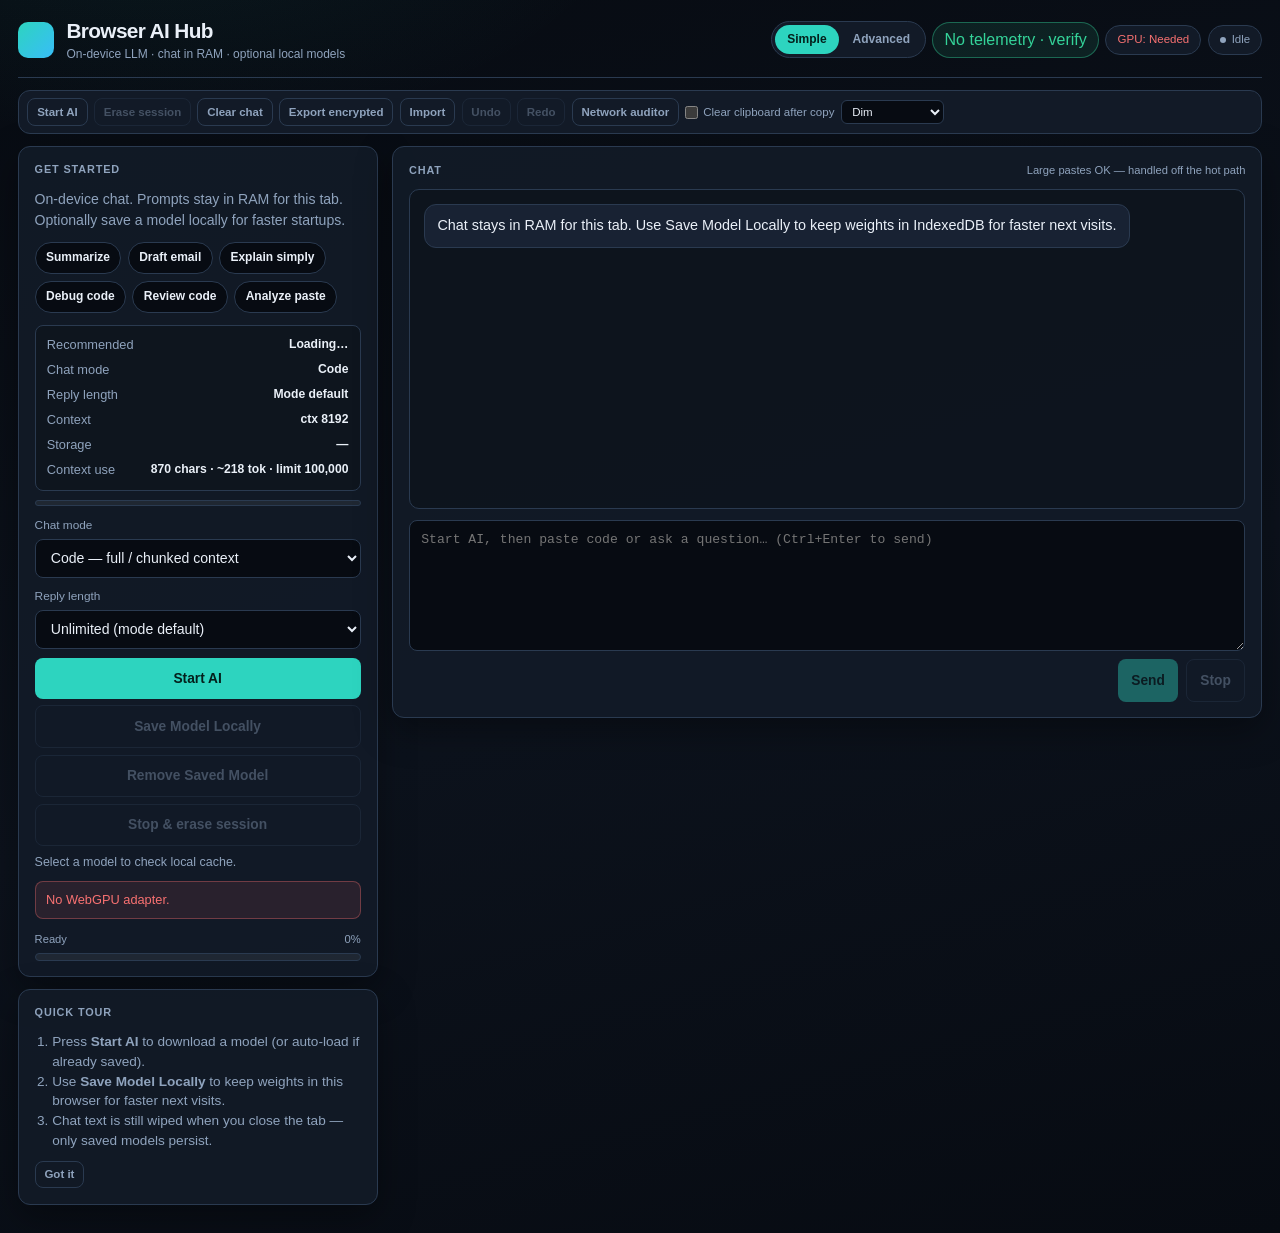
<file: index.html>
<!DOCTYPE html>
<html lang="en">
<head>
  <meta charset="UTF-8" />
  <meta name="viewport" content="width=device-width, initial-scale=1.0" />
  <meta name="description" content="On-device browser AI hub. Chat stays in RAM; optional local model cache for fast reloads." />
  <meta name="theme-color" content="#0a1018" />
  <meta name="referrer" content="no-referrer" />
  <meta http-equiv="Cache-Control" content="no-store" />
  <meta property="og:title" content="Browser AI Hub — Local LLM" />
  <meta property="og:description" content="On-device chat with optional local model caching. Simple or Advanced Engineer mode." />
  <title>Browser AI Hub</title>
  <link rel="stylesheet" href="style.css?v=12" />
  <script>
    (function () {
      // Drop stale service workers only — do not wipe Cache/IndexedDB model weights.
      if ('serviceWorker' in navigator) {
        navigator.serviceWorker.getRegistrations().then(function (r) {
          r.forEach(function (x) { x.unregister(); });
        });
      }
    })();
  </script>
</head>
<body data-ui-mode="simple" data-theme="dim">
  <div class="app">
    <header class="topbar">
      <div class="brand">
        <span class="brand-mark" aria-hidden="true"></span>
        <div>
          <h1>Browser AI Hub</h1>
          <p class="brand-sub">On-device LLM · chat in RAM · optional local models</p>
        </div>
      </div>
      <div class="topbar-meta">
        <div class="mode-switch" role="group" aria-label="UI mode">
          <button type="button" class="mode-btn active" id="mode-simple">Simple</button>
          <button type="button" class="mode-btn" id="mode-advanced">Advanced</button>
        </div>
        <button type="button" class="pill" id="pill-privacy" data-tone="ok" title="Privacy details">No telemetry · verify</button>
        <span class="pill" id="pill-backend" data-tone="idle">GPU: —</span>
        <span class="pill" id="pill-status" data-tone="idle">
          <span class="live-dot"></span>
          <span id="header-status">Idle</span>
        </span>
      </div>
    </header>

    <div class="quick-bar" id="quick-bar">
      <button type="button" class="btn tiny" id="boot-btn">Start AI</button>
      <button type="button" class="btn tiny" id="reset-btn" disabled>Erase session</button>
      <button type="button" class="btn tiny" id="clear-chat">Clear chat</button>
      <button type="button" class="btn tiny" id="btn-export">Export encrypted</button>
      <button type="button" class="btn tiny" id="btn-import">Import</button>
      <button type="button" class="btn tiny" id="btn-undo" disabled>Undo</button>
      <button type="button" class="btn tiny" id="btn-redo" disabled>Redo</button>
      <button type="button" class="btn tiny" id="btn-auditor">Network auditor</button>
      <label class="tiny-check"><input type="checkbox" id="clip-clear" /> Clear clipboard after copy</label>
      <select id="theme-select" aria-label="Theme">
        <option value="dim">Dim</option>
        <option value="ink">Ink</option>
        <option value="paper">High contrast</option>
      </select>
      <input type="file" id="import-file" accept="application/json,.json" hidden />
    </div>

    <main class="shell">
      <aside class="rail">
        <section class="panel" id="panel-start">
          <h2>Get started</h2>
          <p class="simple-lead">
            On-device chat. Prompts stay in RAM for this tab. Optionally save a model locally for faster startups.
          </p>

          <div class="templates" id="template-row" aria-label="Starter prompts"></div>

          <div class="auto-card">
            <div class="auto-row"><span>Recommended</span><strong id="auto-model-label">Loading…</strong></div>
            <div class="auto-row"><span>Chat mode</span><strong id="auto-mode-label">Code</strong></div>
            <div class="auto-row"><span>Reply length</span><strong id="auto-length-label">Unlimited</strong></div>
            <div class="auto-row"><span>Context</span><strong id="auto-context-label">4096</strong></div>
            <div class="auto-row"><span>Storage</span><strong id="auto-cache-label">Checking…</strong></div>
            <div class="auto-row"><span>Context use</span><strong id="token-meter-label">0 chars</strong></div>
          </div>

          <div class="token-meter" aria-hidden="true">
            <div class="token-meter-fill" id="token-meter-fill"></div>
          </div>

          <label class="field">
            <span>Chat mode</span>
            <select id="chat-mode">
              <option value="code" selected>Code — full / chunked context</option>
              <option value="writing">Writing — long-form + sliding window</option>
              <option value="short">Short — tight context, concise replies</option>
            </select>
          </label>

          <label class="field">
            <span>Reply length</span>
            <select id="length-select">
              <option value="unlimited" selected>Unlimited (mode default)</option>
              <option value="short">Short (~256)</option>
              <option value="normal">Normal (~1024)</option>
              <option value="long">Long (~2048)</option>
            </select>
          </label>

          <div class="btn-stack">
            <button type="button" class="btn primary" id="boot-btn-main">Start AI</button>
            <button type="button" class="btn ghost" id="save-model-btn">Save Model Locally</button>
            <button type="button" class="btn ghost" id="remove-model-btn" disabled>Remove Saved Model</button>
            <button type="button" class="btn ghost" id="reset-btn-main" disabled>Stop &amp; erase session</button>
          </div>
          <p class="cache-status" id="model-cache-status" aria-live="polite">Checking local model cache…</p>
          <p class="error-banner" id="boot-error" hidden></p>
          <div class="progress-block" style="margin-top:0.75rem">
            <div class="progress-meta">
              <span id="simple-status-label">Ready</span>
              <span id="simple-load-pct">0%</span>
            </div>
            <div class="progress-track">
              <div class="progress-fill" id="simple-progress-bar"></div>
            </div>
          </div>
        </section>

        <div id="onboarding" class="panel onboard" hidden>
          <h2>Quick tour</h2>
          <ol class="onboard-steps">
            <li>Press <strong>Start AI</strong> to download a model (or auto-load if already saved).</li>
            <li>Use <strong>Save Model Locally</strong> to keep weights in this browser for faster next visits.</li>
            <li>Chat text is still wiped when you close the tab — only saved models persist.</li>
          </ol>
          <button type="button" class="btn tiny" id="dismiss-onboard">Got it</button>
        </div>

        <div id="advanced-panels" hidden>
          <section class="panel">
            <h2>Model</h2>
            <label class="field">
              <span>Selection</span>
              <select id="config-mode">
                <option value="auto" selected>Auto</option>
                <option value="manual">Manual (categorized)</option>
              </select>
            </label>
            <label class="field">
              <span>Category</span>
              <select id="category-select">
                <option value="all">All categories</option>
              </select>
            </label>
            <label class="field">
              <span>Model <button type="button" class="btn tiny" id="refresh-models">Refresh</button></span>
              <select id="model-select" disabled>
                <option value="">Loading…</option>
              </select>
            </label>
            <div class="btn-stack model-cache-actions">
              <button type="button" class="btn ghost" id="save-model-btn-adv">Save Model Locally</button>
              <button type="button" class="btn ghost" id="remove-model-btn-adv" disabled>Remove Saved Model</button>
            </div>
            <p class="cache-status" id="model-cache-status-adv" aria-live="polite"></p>
            <label class="field">
              <span>BYOK API key (session RAM only — optional)</span>
              <input type="password" id="byok-key" autocomplete="off" placeholder="Not required for local WebLLM" />
            </label>
            <label class="field">
              <span>System prompt</span>
              <textarea id="system-prompt" rows="6"></textarea>
            </label>
            <label class="field">
              <span>Temperature <span id="temp-val">0.7</span></span>
              <input type="range" id="temperature" min="0" max="1.5" step="0.05" value="0.7" />
            </label>
            <label class="field">
              <span>Max tokens override</span>
              <select id="max-tokens-override">
                <option value="0" selected>None</option>
                <option value="256">256</option>
                <option value="1024">1024</option>
                <option value="4096">4096</option>
                <option value="8192">8192</option>
              </select>
            </label>
          </section>

          <section class="panel">
            <h2>Device</h2>
            <div class="specs">
              <div class="spec"><span class="spec-k">CPU</span><span class="spec-v" id="spec-threads">—</span></div>
              <div class="spec"><span class="spec-k">Memory</span><span class="spec-v" id="spec-memory">—</span></div>
              <div class="spec"><span class="spec-k">WebGPU</span><span class="spec-v" id="spec-gpu">—</span></div>
              <div class="spec"><span class="spec-k">Reply cap</span><span class="spec-v" id="spec-oom">—</span></div>
            </div>
            <ul class="providers" id="provider-list" style="margin-top:0.65rem">
              <li data-id="webgpu"><span class="prov-name">WebGPU</span><span class="prov-state">…</span></li>
              <li data-id="worker"><span class="prov-name">LLM worker</span><span class="prov-state">Idle</span></li>
            </ul>
          </section>

          <section class="panel">
            <h2>Telemetry (local only)</h2>
            <div class="telemetry">
              <div class="tel-row"><span>Model</span><strong id="model-badge">—</strong></div>
              <div class="tel-row"><span>Load</span><strong id="tel-cache">—</strong></div>
              <div class="tel-row"><span>tok/s</span><strong id="tel-tps">—</strong></div>
              <div class="tel-row"><span>Latency</span><strong id="tel-latency">—</strong></div>
            </div>
            <div class="progress-block">
              <div class="progress-meta">
                <span id="load-status-label">Standby</span>
                <span id="load-pct">0%</span>
              </div>
              <div class="progress-track">
                <div class="progress-fill" id="progress-bar"></div>
              </div>
            </div>
            <div class="console-head" style="margin-top:0.75rem">
              <h2>Diagnostics</h2>
              <button type="button" class="btn tiny" id="clear-log">Clear</button>
            </div>
            <div class="console" id="log-box" role="log"></div>
          </section>
        </div>
      </aside>

      <section class="workspace">
        <div class="panel chat-panel">
          <div class="chat-head">
            <h2>Chat</h2>
            <span class="hint" id="paste-hint">Large pastes OK — handled off the hot path</span>
          </div>
          <div class="chat-box" id="chat-viewport" aria-live="polite"></div>
          <form id="prompt-form" class="composer">
            <textarea
              id="prompt-input"
              rows="6"
              placeholder="Start AI, then paste code or ask a question… (Ctrl+Enter to send)"
              disabled
            ></textarea>
            <p class="error-banner" id="paste-warn" hidden></p>
            <div class="composer-actions">
              <button type="submit" class="btn primary" id="send-btn" disabled>Send</button>
              <button type="button" class="btn ghost" id="abort-btn" disabled>Stop</button>
            </div>
          </form>
        </div>
      </section>
    </main>
  </div>

  <!-- Privacy modal -->
  <dialog id="privacy-modal" class="modal">
    <form method="dialog" class="modal-card">
      <h2>No-telemetry guarantee</h2>
      <p>
        Chat text, prompts, and pasted code live in <strong>volatile memory</strong> for this tab.
        Closing the tab wipes chat. We do not use analytics cookies or trackers.
      </p>
      <ul>
        <li>No chat history in <code>localStorage</code></li>
        <li>BYOK keys stay in RAM for this session only</li>
        <li>Model weights download from Hugging Face / CDN when you Start AI or Save Model Locally</li>
        <li>Opt-in: <strong>Save Model Locally</strong> keeps weights in IndexedDB for faster reloads</li>
        <li>Optional encrypted export is local-only (you choose a password)</li>
      </ul>
      <p>Use the <strong>Network auditor</strong> to inspect outgoing requests from this page.</p>
      <button class="btn primary" value="ok">Close</button>
    </form>
  </dialog>

  <!-- Network auditor drawer -->
  <aside id="auditor" class="auditor" hidden>
    <div class="auditor-head">
      <strong>Network auditor</strong>
      <button type="button" class="btn tiny" id="auditor-close">Close</button>
    </div>
    <p class="hint">Outgoing fetches from this tab (verify no trackers).</p>
    <div id="auditor-list" class="auditor-list"></div>
  </aside>

  <script type="module" src="app.js?v=12"></script>
</body>
</html>
</file>
<file: style.css>
/* Browser AI Hub — incognito UI (Phase 1–2) */

:root {
  --bg-0: #070b12;
  --bg-1: #0c121c;
  --bg-2: #121a27;
  --bg-3: #182233;
  --border: #2a3a50;
  --border-hi: #3a4f6a;
  --text: #eaf0f8;
  --text-dim: #8fa3bd;
  --accent: #2dd4bf;
  --accent-hi: #5eead4;
  --accent-2: #38bdf8;
  --ok: #34d399;
  --warn: #fbbf24;
  --error: #f87171;
  --radius: 12px;
  --font: "Segoe UI", "Helvetica Neue", sans-serif;
  --mono: ui-monospace, "Cascadia Code", "Consolas", monospace;
  --shadow: 0 12px 36px rgba(0, 0, 0, 0.35);
}

body[data-theme="ink"] {
  --bg-0: #050505;
  --bg-1: #0a0a0a;
  --bg-2: #121212;
  --bg-3: #1a1a1a;
  --border: #2e2e2e;
  --text: #f2f2f2;
  --accent: #7dd3fc;
}

body[data-theme="paper"] {
  --bg-0: #f4f1ea;
  --bg-1: #fffdf8;
  --bg-2: #ffffff;
  --bg-3: #f0ebe3;
  --border: #cfc6b8;
  --text: #1a1a1a;
  --text-dim: #5c564c;
  --accent: #0f766e;
  --accent-hi: #0d9488;
  --ok: #047857;
  --error: #b91c1c;
  color-scheme: light;
}

*,
*::before,
*::after {
  box-sizing: border-box;
  margin: 0;
  padding: 0;
}

html { color-scheme: dark; }
body[data-theme="paper"] { color-scheme: light; }

body {
  min-height: 100vh;
  font-family: var(--font);
  color: var(--text);
  background:
    radial-gradient(900px 480px at 12% -10%, rgba(45, 212, 191, 0.08), transparent 55%),
    linear-gradient(165deg, var(--bg-0), var(--bg-1) 55%, var(--bg-0));
  line-height: 1.45;
}

.app {
  max-width: 1280px;
  margin: 0 auto;
  padding: 1rem 1.1rem 1.75rem;
  display: flex;
  flex-direction: column;
  gap: 0.75rem;
  min-height: 100vh;
}

.topbar {
  display: flex;
  justify-content: space-between;
  align-items: center;
  gap: 1rem;
  flex-wrap: wrap;
  padding-bottom: 0.85rem;
  border-bottom: 1px solid var(--border);
}

.brand {
  display: flex;
  align-items: center;
  gap: 0.8rem;
}

.brand-mark {
  width: 2.25rem;
  height: 2.25rem;
  border-radius: 10px;
  background: linear-gradient(135deg, var(--accent), var(--accent-2));
}

.brand h1 {
  font-size: 1.3rem;
  font-weight: 700;
  letter-spacing: -0.03em;
}

.brand-sub {
  font-size: 0.75rem;
  color: var(--text-dim);
}

.topbar-meta {
  display: flex;
  flex-wrap: wrap;
  gap: 0.4rem;
  align-items: center;
}

.mode-switch {
  display: inline-flex;
  padding: 3px;
  border-radius: 999px;
  border: 1px solid var(--border);
  background: var(--bg-2);
  gap: 2px;
}

.mode-btn {
  font: inherit;
  font-size: 0.75rem;
  font-weight: 600;
  border: none;
  background: transparent;
  color: var(--text-dim);
  padding: 0.35rem 0.75rem;
  border-radius: 999px;
  cursor: pointer;
}

.mode-btn.active {
  background: var(--accent);
  color: #04201c;
}

body[data-theme="paper"] .mode-btn.active { color: #fff; }

.pill {
  display: inline-flex;
  align-items: center;
  gap: 0.35rem;
  font-size: 0.72rem;
  font-weight: 500;
  padding: 0.35rem 0.7rem;
  border-radius: 999px;
  border: 1px solid var(--border);
  background: var(--bg-2);
  color: var(--text-dim);
  cursor: pointer;
}

button.pill { font: inherit; }

.pill[data-tone="ok"] {
  color: var(--ok);
  border-color: color-mix(in srgb, var(--ok) 40%, transparent);
  background: color-mix(in srgb, var(--ok) 10%, transparent);
}

.pill[data-tone="busy"] { color: var(--accent-2); }
.pill[data-tone="error"] { color: var(--error); }

.live-dot {
  width: 6px;
  height: 6px;
  border-radius: 50%;
  background: currentColor;
  animation: pulse 1.5s ease-in-out infinite;
}

@keyframes pulse {
  50% { opacity: 0.3; }
}

.quick-bar {
  display: flex;
  flex-wrap: wrap;
  gap: 0.4rem;
  align-items: center;
  padding: 0.45rem 0.55rem;
  border: 1px solid var(--border);
  border-radius: var(--radius);
  background: var(--bg-2);
  position: sticky;
  top: 0.35rem;
  z-index: 5;
}

.tiny-check {
  font-size: 0.72rem;
  color: var(--text-dim);
  display: inline-flex;
  gap: 0.3rem;
  align-items: center;
}

#theme-select {
  width: auto;
  padding: 0.25rem 0.4rem;
  font-size: 0.72rem;
  background: var(--bg-0);
  border: 1px solid var(--border);
  color: var(--text);
  border-radius: 6px;
}

.shell {
  display: grid;
  grid-template-columns: minmax(280px, 360px) 1fr;
  gap: 0.9rem;
  align-items: start;
  flex: 1;
}

@media (max-width: 900px) {
  .shell { grid-template-columns: 1fr; }
}

.rail,
#advanced-panels,
.workspace {
  display: flex;
  flex-direction: column;
  gap: 0.75rem;
  min-width: 0;
}

#advanced-panels[hidden] { display: none !important; }

.panel {
  background: color-mix(in srgb, var(--bg-2) 94%, transparent);
  border: 1px solid var(--border);
  border-radius: var(--radius);
  padding: 0.95rem 1rem;
  box-shadow: var(--shadow);
}

.panel h2 {
  font-size: 0.68rem;
  letter-spacing: 0.08em;
  text-transform: uppercase;
  color: var(--text-dim);
  margin-bottom: 0.7rem;
}

.simple-lead {
  font-size: 0.88rem;
  color: var(--text-dim);
  margin-bottom: 0.75rem;
}

.templates {
  display: flex;
  flex-wrap: wrap;
  gap: 0.4rem;
  margin-bottom: 0.75rem;
}

.template-card {
  font: inherit;
  font-size: 0.75rem;
  font-weight: 600;
  padding: 0.4rem 0.65rem;
  border-radius: 999px;
  border: 1px solid var(--border);
  background: var(--bg-0);
  color: var(--text);
  cursor: pointer;
}

.template-card:hover {
  border-color: var(--accent);
  color: var(--accent);
}

.auto-card {
  display: flex;
  flex-direction: column;
  gap: 0.4rem;
  padding: 0.65rem 0.7rem;
  border-radius: 8px;
  border: 1px solid var(--border);
  background: rgba(0, 0, 0, 0.18);
  margin-bottom: 0.55rem;
}

.auto-row {
  display: flex;
  justify-content: space-between;
  gap: 0.75rem;
  font-size: 0.8rem;
  color: var(--text-dim);
}

.auto-row strong {
  color: var(--text);
  text-align: right;
  font-size: 0.76rem;
}

.token-meter {
  height: 6px;
  border-radius: 999px;
  background: rgba(255, 255, 255, 0.06);
  border: 1px solid var(--border);
  overflow: hidden;
  margin-bottom: 0.7rem;
}

.token-meter-fill {
  height: 100%;
  width: 0%;
  background: var(--ok);
  transition: width 0.15s ease;
}

.token-meter-fill[data-level="mid"] { background: var(--warn); }
.token-meter-fill[data-level="high"] { background: var(--error); }

.field {
  display: flex;
  flex-direction: column;
  gap: 0.3rem;
  margin-bottom: 0.6rem;
  font-size: 0.74rem;
  color: var(--text-dim);
}

select,
input[type="text"],
input[type="password"],
textarea {
  width: 100%;
  background: var(--bg-0);
  border: 1px solid var(--border);
  color: var(--text);
  padding: 0.6rem 0.7rem;
  border-radius: 8px;
  font: inherit;
  font-size: 0.88rem;
  outline: none;
}

textarea {
  resize: vertical;
  min-height: 7rem;
  line-height: 1.4;
  font-family: var(--mono);
  font-size: 0.82rem;
}

.btn-stack {
  display: flex;
  flex-direction: column;
  gap: 0.4rem;
}

.model-cache-actions {
  margin: 0.35rem 0 0.15rem;
}

.cache-status {
  margin: 0.45rem 0 0;
  font-size: 0.78rem;
  line-height: 1.35;
  color: var(--text-dim);
  min-height: 1.2em;
}

.cache-status[data-tone="ok"] {
  color: var(--accent);
}

.cache-status[data-tone="busy"] {
  color: var(--warn, #c9a227);
}

.cache-status[data-tone="error"] {
  color: var(--danger, #d45d5d);
}

.btn {
  font: inherit;
  font-weight: 600;
  font-size: 0.86rem;
  border: none;
  border-radius: 8px;
  padding: 0.65rem 0.85rem;
  cursor: pointer;
}

.btn.primary {
  background: var(--accent);
  color: #04201c;
  width: 100%;
}

body[data-theme="paper"] .btn.primary { color: #fff; }

.btn.ghost {
  background: transparent;
  color: var(--text-dim);
  border: 1px solid var(--border);
  width: 100%;
}

.btn.tiny {
  width: auto;
  padding: 0.28rem 0.55rem;
  font-size: 0.72rem;
  background: transparent;
  color: var(--text-dim);
  border: 1px solid var(--border);
}

.btn:disabled {
  opacity: 0.4;
  cursor: not-allowed;
}

.composer-actions .btn { width: auto; }

.progress-block { display: flex; flex-direction: column; gap: 0.35rem; }
.progress-meta {
  display: flex;
  justify-content: space-between;
  font-size: 0.7rem;
  color: var(--text-dim);
}
.progress-track {
  height: 8px;
  border-radius: 999px;
  background: rgba(255, 255, 255, 0.06);
  border: 1px solid var(--border);
  overflow: hidden;
}
.progress-fill {
  height: 100%;
  width: 0%;
  background: linear-gradient(90deg, var(--accent), var(--accent-2));
}

.error-banner {
  margin-top: 0.65rem;
  font-size: 0.8rem;
  color: var(--error);
  padding: 0.55rem 0.65rem;
  border-radius: 8px;
  border: 1px solid color-mix(in srgb, var(--error) 35%, transparent);
  background: color-mix(in srgb, var(--error) 10%, transparent);
}

.specs {
  display: grid;
  grid-template-columns: 1fr 1fr;
  gap: 0.45rem;
}

.spec {
  padding: 0.5rem;
  border-radius: 8px;
  border: 1px solid var(--border);
  background: rgba(0, 0, 0, 0.15);
}

.spec-k { display: block; font-size: 0.65rem; color: var(--text-dim); }
.spec-v { display: block; margin-top: 0.15rem; font-size: 0.84rem; font-weight: 600; }

.providers { list-style: none; display: flex; flex-direction: column; gap: 0.35rem; }
.providers li {
  display: flex;
  justify-content: space-between;
  gap: 0.5rem;
  padding: 0.45rem 0.55rem;
  border: 1px solid var(--border);
  border-radius: 8px;
  font-size: 0.8rem;
}
.providers li.active {
  border-color: color-mix(in srgb, var(--accent) 45%, transparent);
}
.prov-state { color: var(--text-dim); font-family: var(--mono); font-size: 0.66rem; }

.telemetry { display: flex; flex-direction: column; gap: 0.35rem; margin-bottom: 0.65rem; }
.tel-row {
  display: flex;
  justify-content: space-between;
  gap: 0.5rem;
  font-size: 0.78rem;
  color: var(--text-dim);
}
.tel-row strong { color: var(--text); font-family: var(--mono); font-size: 0.72rem; }

.chat-panel { display: flex; flex-direction: column; min-height: 520px; }
.chat-head {
  display: flex;
  justify-content: space-between;
  align-items: center;
  margin-bottom: 0.65rem;
}
.chat-head h2 { margin-bottom: 0; }

.chat-box {
  flex: 1;
  display: flex;
  flex-direction: column;
  gap: 0.6rem;
  padding: 0.85rem;
  min-height: 320px;
  max-height: min(58vh, 580px);
  overflow-y: auto;
  border-radius: 10px;
  border: 1px solid var(--border);
  background: rgba(0, 0, 0, 0.22);
  margin-bottom: 0.7rem;
}

.msg {
  max-width: 92%;
  padding: 0.65rem 0.8rem;
  border-radius: 12px;
  font-size: 0.9rem;
}

.msg.user {
  align-self: flex-end;
  background: var(--accent);
  color: #04201c;
}

body[data-theme="paper"] .msg.user { color: #fff; }

.msg.ai {
  align-self: flex-start;
  background: var(--bg-3);
  border: 1px solid var(--border);
}

.msg-pre {
  margin: 0;
  white-space: pre-wrap;
  word-break: break-word;
  font-family: var(--mono);
  font-size: 0.78rem;
  max-height: 320px;
  overflow: auto;
  line-height: 1.4;
}

.msg-body {
  line-height: 1.5;
}

.msg-body .md-p {
  margin: 0 0 0.55rem;
  white-space: pre-wrap;
  word-break: break-word;
}

.msg-body .md-p:last-child {
  margin-bottom: 0;
}

.msg-body .md-h {
  margin: 0.35rem 0 0.45rem;
  font-size: 0.95rem;
  font-weight: 700;
}

.msg-body .md-li {
  margin: 0.15rem 0;
  padding-left: 0.15rem;
}

.msg-body .md-inline-code {
  font-family: var(--mono);
  font-size: 0.82em;
  padding: 0.08em 0.35em;
  border-radius: 4px;
  background: rgba(0, 0, 0, 0.35);
  color: #e8c4a0;
}

.msg.user .md-inline-code {
  background: rgba(0, 0, 0, 0.18);
  color: inherit;
}

/* Gemini-style interactive code blocks */
.code-block {
  position: relative;
  margin: 0.65rem 0;
  border-radius: 10px;
  overflow: hidden;
  background: #0d1117;
  border: 1px solid #30363d;
  box-shadow: 0 1px 0 rgba(255, 255, 255, 0.04) inset;
}

.code-block:first-child {
  margin-top: 0.15rem;
}

.code-block-toolbar {
  display: flex;
  align-items: center;
  justify-content: space-between;
  gap: 0.5rem;
  padding: 0.35rem 0.55rem 0.35rem 0.75rem;
  background: #161b22;
  border-bottom: 1px solid #30363d;
  min-height: 2rem;
}

.code-block-lang {
  font-family: var(--mono);
  font-size: 0.68rem;
  letter-spacing: 0.02em;
  text-transform: lowercase;
  color: #8b949e;
  overflow: hidden;
  text-overflow: ellipsis;
  white-space: nowrap;
}

.code-copy-btn {
  position: relative;
  flex-shrink: 0;
  margin-left: auto;
  font: inherit;
  font-family: var(--mono);
  font-size: 0.68rem;
  font-weight: 600;
  letter-spacing: 0.01em;
  padding: 0.28rem 0.55rem;
  border-radius: 6px;
  border: 1px solid #30363d;
  background: #21262d;
  color: #c9d1d9;
  cursor: pointer;
  transition: background 0.15s ease, border-color 0.15s ease, color 0.15s ease;
}

.code-copy-btn:hover {
  background: #30363d;
  border-color: #8b949e;
  color: #f0f6fc;
}

.code-copy-btn.is-copied {
  background: #238636;
  border-color: #2ea043;
  color: #fff;
}

.code-block-pre {
  margin: 0;
  padding: 0.75rem 0.85rem 0.9rem;
  max-height: min(42vh, 420px);
  overflow: auto;
  font-family: var(--mono);
  font-size: 0.78rem;
  line-height: 1.55;
  color: #e6edf3;
  tab-size: 2;
  background: #0d1117;
}

.code-block-pre code {
  font-family: inherit;
  font-size: inherit;
  background: none;
  padding: 0;
  white-space: pre;
  display: block;
}

/* Syntax tokens */
.tok-kw { color: #ff7b72; }
.tok-string { color: #a5d6ff; }
.tok-comment { color: #8b949e; font-style: italic; }
.tok-number { color: #79c0ff; }
.tok-tag { color: #7ee787; }

.code-block.is-streaming {
  border-color: #388bfd66;
}

.code-block.is-streaming .code-block-toolbar {
  border-bottom-color: #388bfd44;
}

.msg.user .code-block {
  border-color: rgba(0, 0, 0, 0.2);
}

.msg-meta {
  display: block;
  margin-top: 0.35rem;
  font-size: 0.66rem;
  color: var(--text-dim);
  font-family: var(--mono);
}

.msg.ai.streaming .msg-body::after {
  content: "";
  display: inline-block;
  width: 0.4em;
  height: 1em;
  margin-left: 2px;
  background: var(--accent-2);
  vertical-align: text-bottom;
  animation: pulse 0.9s steps(1) infinite;
}

.composer { display: flex; flex-direction: column; gap: 0.5rem; }
.composer-actions { display: flex; gap: 0.45rem; justify-content: flex-end; }

.hint { font-size: 0.7rem; color: var(--text-dim); }

.console-head {
  display: flex;
  justify-content: space-between;
  align-items: center;
  margin-bottom: 0.45rem;
}
.console-head h2 { margin-bottom: 0; }

.console {
  font-family: var(--mono);
  font-size: 0.68rem;
  height: 150px;
  overflow-y: auto;
  padding: 0.6rem;
  border-radius: 8px;
  border: 1px solid var(--border);
  background: #03060b;
}

body[data-theme="paper"] .console { background: #f7f3eb; }

.log-line { color: #7dd3fc; }
.log-line.log-success { color: var(--ok); }
.log-line.log-warn { color: var(--warn); }
.log-line.log-error { color: var(--error); }

.onboard-steps {
  margin: 0 0 0.65rem 1.1rem;
  color: var(--text-dim);
  font-size: 0.85rem;
}

.modal {
  border: none;
  border-radius: 12px;
  padding: 0;
  background: transparent;
  max-width: 480px;
  width: calc(100% - 2rem);
}

.modal::backdrop { background: rgba(0, 0, 0, 0.55); }

.modal-card {
  background: var(--bg-2);
  color: var(--text);
  border: 1px solid var(--border);
  border-radius: 12px;
  padding: 1.1rem 1.2rem;
  display: flex;
  flex-direction: column;
  gap: 0.65rem;
}

.modal-card ul {
  margin-left: 1.1rem;
  color: var(--text-dim);
  font-size: 0.85rem;
}

.auditor {
  position: fixed;
  right: 0.75rem;
  bottom: 0.75rem;
  width: min(380px, calc(100vw - 1.5rem));
  max-height: 45vh;
  overflow: auto;
  background: var(--bg-2);
  border: 1px solid var(--border);
  border-radius: 12px;
  box-shadow: var(--shadow);
  padding: 0.75rem;
  z-index: 20;
}

.auditor-head {
  display: flex;
  justify-content: space-between;
  align-items: center;
  margin-bottom: 0.45rem;
}

.auditor-list { display: flex; flex-direction: column; gap: 0.3rem; }
.auditor-row {
  font-family: var(--mono);
  font-size: 0.68rem;
  color: var(--text-dim);
  padding: 0.35rem 0.4rem;
  border-radius: 6px;
  background: rgba(0, 0, 0, 0.2);
  overflow: hidden;
  text-overflow: ellipsis;
  white-space: nowrap;
}

input[type="range"] { width: 100%; }
</file>
